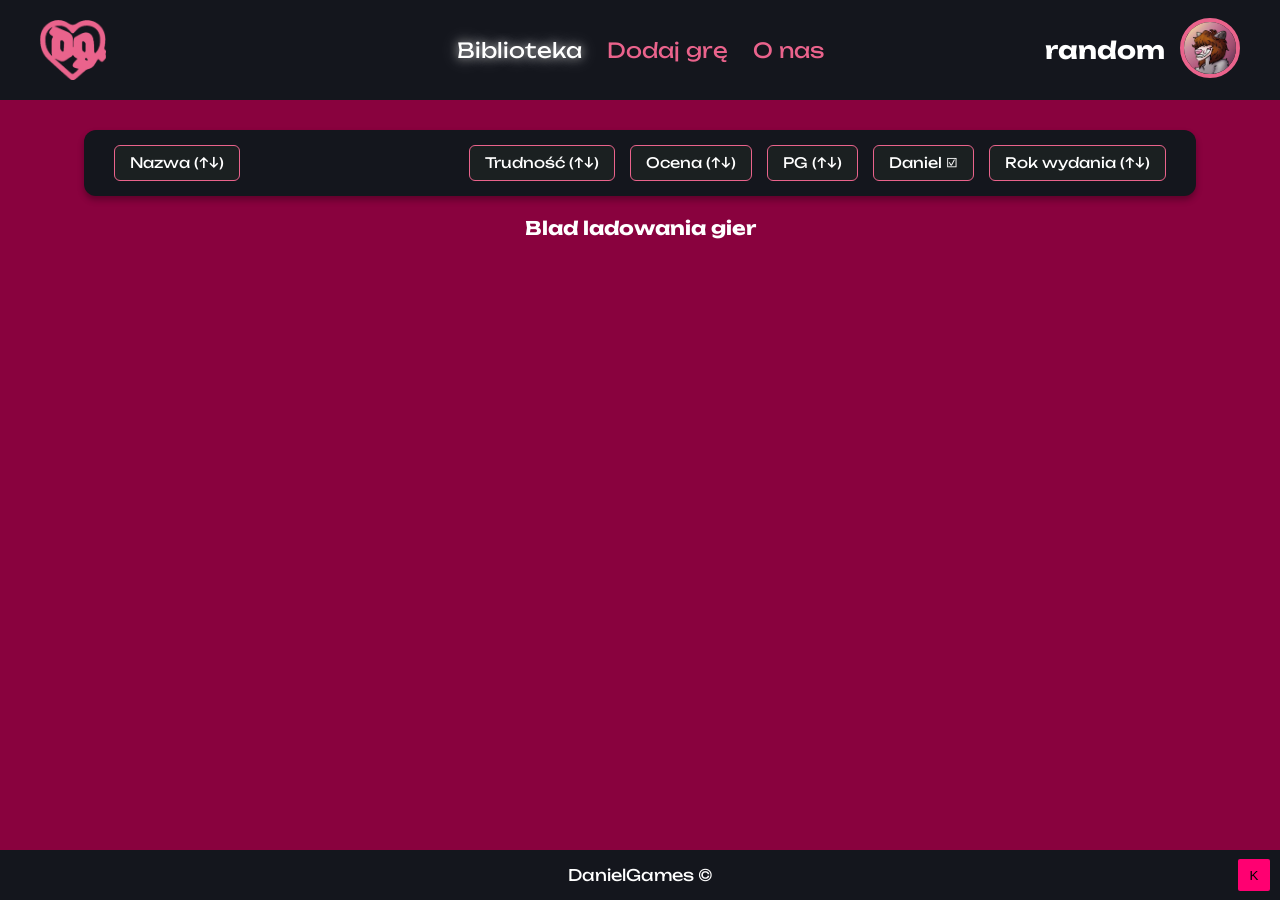
<file: index.html>
<!DOCTYPE html>
<html lang="pl">
<head>
    <meta charset="UTF-8">
    <meta name="viewport" content="width=device-width, initial-scale=1.0">
    <title>DanielGames</title>

    <link rel="stylesheet" href="src/css/style.css"/>
    <link rel="icon" href="src/img/logo.png"/>
    <script src="src/java/seeGames.js" defer></script>
    <script src="src/java/przyciskDostepu.js" defer></script>
</head>

<body>

<header class="header">

    <div class="header-left">
        <a href="index.html" class="logo-container" aria-label="Strona główna">
            <img src="src/img/logo.png" alt="Logo DanielGames" class="logo-normal"/>
            <img src="src/img/logo1.png" alt="" class="logo-on-hover"/>
        </a>
    </div>

    <button class="hamburger" aria-label="Otwórz menu">≡</button>

    <nav class="header-center" aria-label="Nawigacja">
        <ul class="nav-list">
            <li><a href="index.html" class="active-link">Biblioteka</a></li>
            <li><a href="dodajGre.html">Dodaj grę</a></li>
            <li><a href="oNas.html">O nas</a></li>
        </ul>
    </nav>

    <nav class="mobile-menu" aria-label="Menu mobilne">
        <a href="index.html" class="active-link">Biblioteka</a>
        <a href="dodajGre.html">Dodaj grę</a>
        <a href="oNas.html">O nas</a>
    </nav>

    <div class="header-right">
        <span class="username">random</span>
        <div class="avatar">
            <img src="src/img/avatar.jpg" alt="Avatar użytkownika"/>
        </div>
    </div>

</header>

<div class="layout">

    <section class="sort-bar">
        <button class="sort-item name-col">Nazwa (↑↓)</button>

        <div class="sort-right">
            <button class="sort-item">Trudność (↑↓)</button>
            <button class="sort-item">Ocena (↑↓)</button>
            <button class="sort-item">PG (↑↓)</button>
            <button class="sort-item">Daniel ☑</button>
            <button class="sort-item">Rok wydania (↑↓)</button>
        </div>
    </section>

    <div class="games-content">
    </div>

</div>

<footer class="footer">
    <p>DanielGames ©</p>
    <button class="accessibility accessibility-turning-button" aria-label="Tryb dostępności">K</button>
</footer>

<script>
const hamburger = document.querySelector(".hamburger");
const mobileMenu = document.querySelector(".mobile-menu");

hamburger.addEventListener("click", () => {
    mobileMenu.classList.toggle("open");
    hamburger.classList.toggle("open");
});
</script>

</body>
</html>
</file>
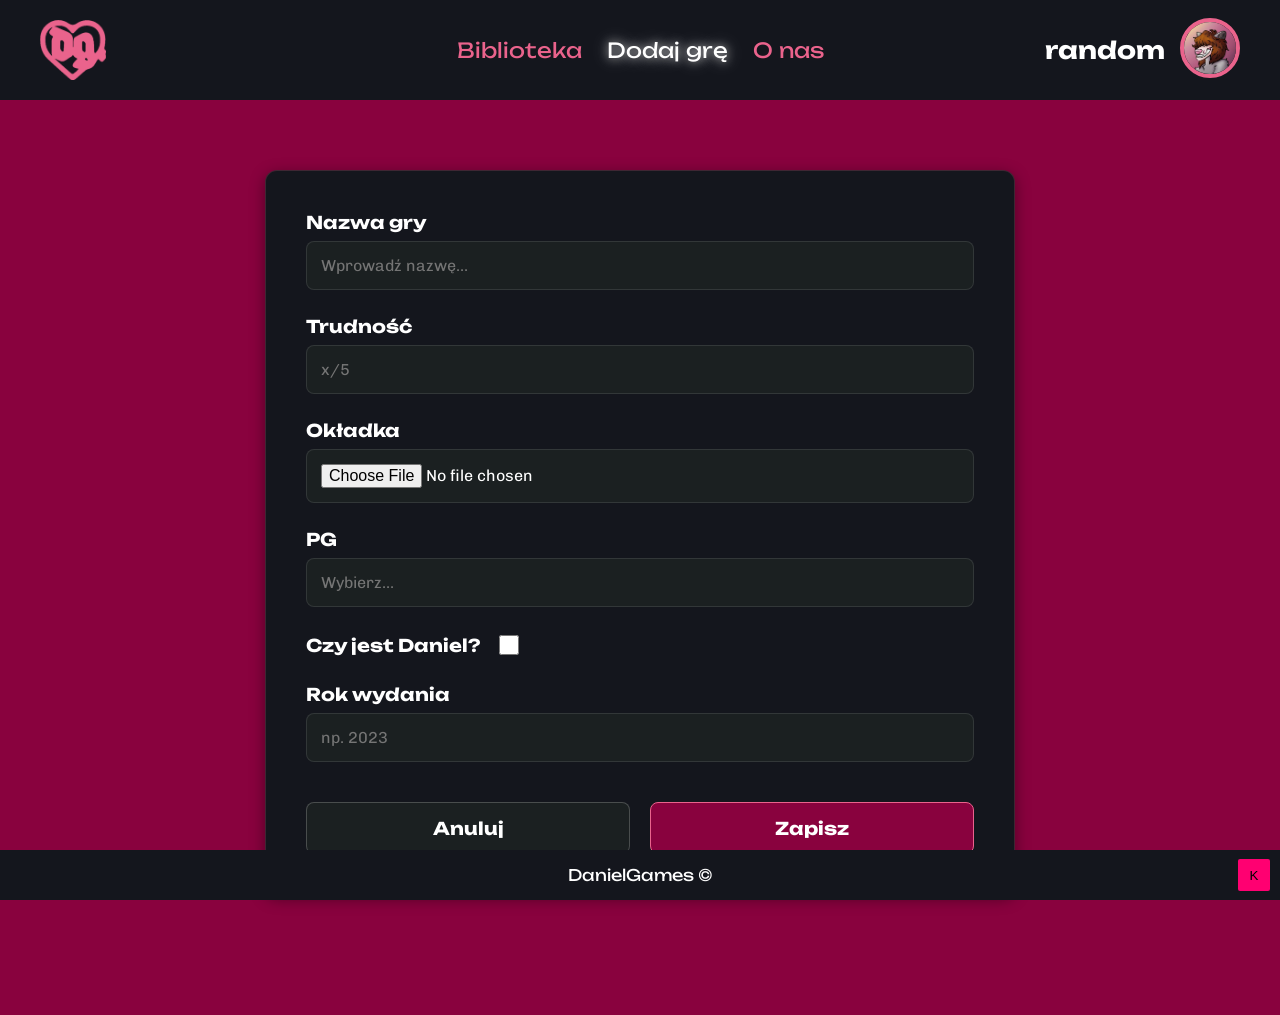
<file: dodajGre.html>
<!DOCTYPE html>
<html lang="pl">
<head>
    <meta charset="UTF-8">
    <meta name="viewport" content="width=device-width, initial-scale=1.0">
    <title>DanielGames – Dodaj grę</title>

    <link rel="stylesheet" href="src/css/style.css"/>
    <link rel="icon" href="src/img/logo.png"/>
    <script src="src/java/dodajGre.js" defer></script>
</head>

<body>

<header class="header">

    <div class="header-left">
        <a href="index.html" class="logo-container" aria-label="Strona główna">
            <img src="src/img/logo.png" alt="Logo DanielGames" class="logo-normal"/>
            <img src="src/img/logo1.png" alt="" class="logo-on-hover"/>
        </a>
    </div>

    <button class="hamburger" aria-label="Otwórz menu">≡</button>

    <nav class="header-center" aria-label="Nawigacja">
        <ul class="nav-list">
            <li><a href="index.html">Biblioteka</a></li>
            <li><a href="dodajGre.html" class="active-link">Dodaj grę</a></li>
            <li><a href="oNas.html">O nas</a></li>
        </ul>
    </nav>

    <nav class="mobile-menu" aria-label="Menu mobilne">
        <a href="index.html">Biblioteka</a>
        <a href="dodajGre.html" class="active-link">Dodaj grę</a>
        <a href="oNas.html">O nas</a>
    </nav>

    <div class="header-right">
        <span class="username">random</span>
        <div class="avatar">
            <img src="src/img/avatar.jpg" alt="Avatar użytkownika"/>
        </div>
    </div>

</header>

<div class="layout">

    <main class="content">

        <form class="add-form">

            <div class="form-row">
                <label for="title">Nazwa gry</label>
                <input type="text" id="title" name="title" placeholder="Wprowadź nazwę..." required>
            </div>

            <div class="form-row">
                <label for="trudnosc">Trudność</label>
                <input type="text" id="trudnosc" name="trudnosc" placeholder="x/5" required>
            </div>

            <div class="form-row">
                <label for="image">Okładka</label>
                <input type="file" id="image" name="image" required>
                <img id="preview" class="cover-preview" alt="Podgląd okładki">
            </div>

            <div class="form-row">
                <label for="wiek">PG</label>
                <input list="ograniczeniaWiekowe" id="wiek" name="wiek" placeholder="Wybierz..." required>
                <datalist id="ograniczeniaWiekowe">
                    <option value="Każdy wiek"></option>
                    <option value="3+"></option>
                    <option value="7+"></option>
                    <option value="12+"></option>
                    <option value="16+"></option>
                    <option value="18+"></option>
                </datalist>
            </div>

            <div class="form-row checkbox-row">
                <label for="daniel">Czy jest Daniel?</label>
                <input type="checkbox" id="daniel" name="daniel">
            </div>

            <div class="form-row">
                <label for="releaseYear">Rok wydania</label>
                <input type="number" id="releaseYear" name="releaseYear" placeholder="np. 2023" required>
            </div>

            <div class="form-buttons">
                <button type="reset">Anuluj</button>
                <button type="submit">Zapisz</button>
            </div>

        </form>

    </main>

</div>

<footer class="footer">
    <p>DanielGames ©</p>
    <button class="accessibility accessibility-turning-button" aria-label="Tryb dostępności">K</button>
</footer>

<script src="src/java/przyciskDostepu.js"></script>

<script>
document.getElementById("image").addEventListener("change", function () {
    const file = this.files[0];
    const preview = document.getElementById("preview");

    if (!file) {
        preview.style.display = "none";
        preview.src = "";
        return;
    }

    const reader = new FileReader();
    reader.onload = function (e) {
        preview.src = e.target.result;
        preview.style.display = "block";
    };
    reader.readAsDataURL(file);
});
</script>

<script>
const hamburger = document.querySelector(".hamburger");
const mobileMenu = document.querySelector(".mobile-menu");

hamburger.addEventListener("click", () => {
    mobileMenu.classList.toggle("open");
    hamburger.classList.toggle("open");
});
</script>

</body>
</html>
</file>
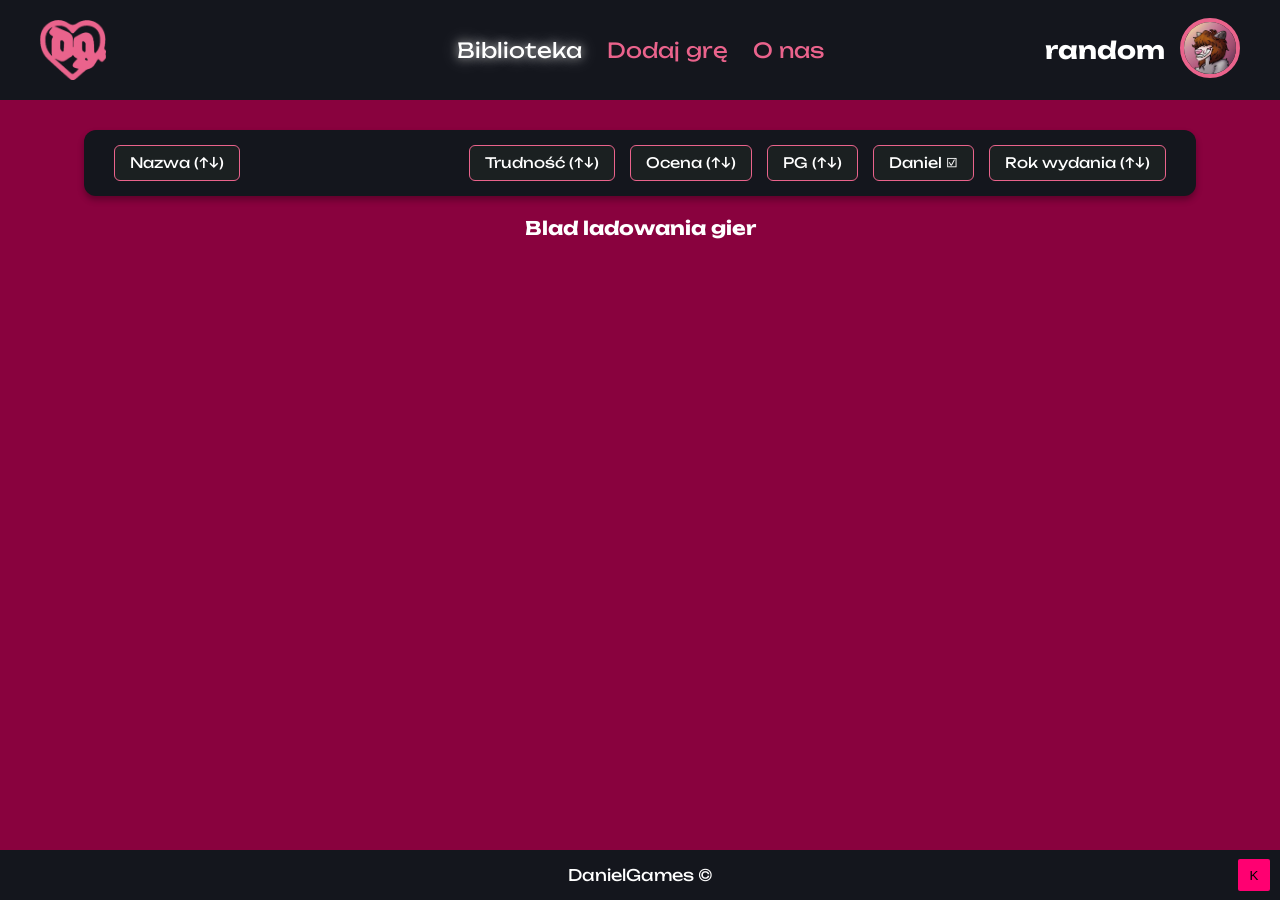
<file: ladowanie.html>
<!--po tym jak sie zrestartuje strone to nie laduje gier z bazy danych - k-->
<!DOCTYPE html>
<html lang="en">
<head>
    <meta charset="UTF-8">
    <meta name="viewport" content="width=device-width, initial-scale=1.0">
    <meta http-equiv="X-UA-Compatible" content="ie=edge">
    <title>DanielGames</title>
    <link rel="stylesheet" href="src/css/style.css"/>
    <link rel="icon" href="src/img/logo.png"/>
    <script src="src/java/ladowanieStronek.js" defer></script>
    <script src="src/java/seeGames.js" defer></script>
    <script src="src/java/dodajGre.js" defer></script>
    <script src="src/java/przyciskDostepu.js" defer></script>
</head>
<body>
<div class="stronka">
    <div id="container"></div>
</div>
</body>
</html>
</file>
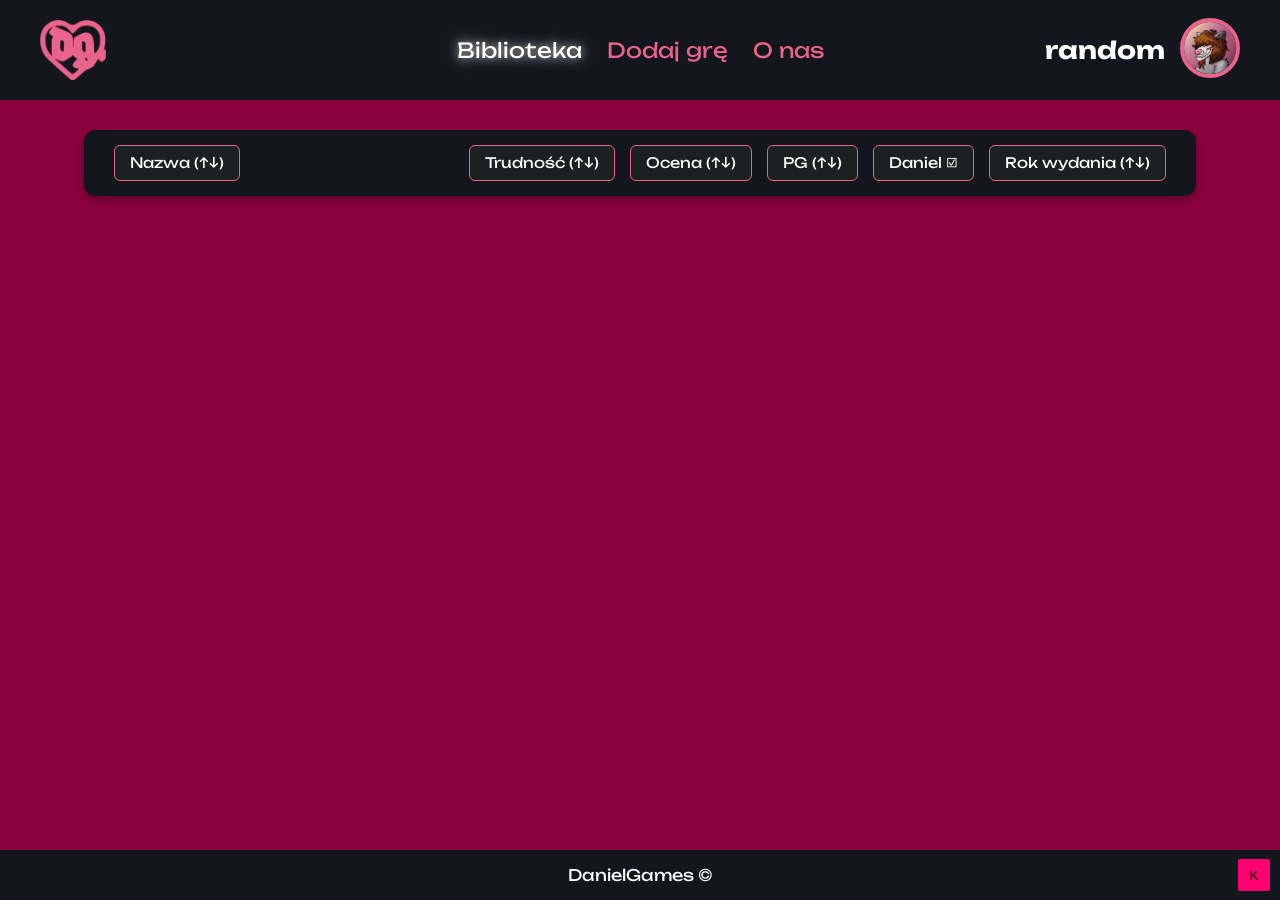
<file: nieWiem.html>
<!DOCTYPE html>
<html lang="en">
<head>
    <meta charset="UTF-8">
    <meta name="viewport" content="width=device-width, initial-scale=1.0">
    <meta http-equiv="X-UA-Compatible" content="ie=edge">
    <title>DanielGames</title>
    <link rel="stylesheet" href="src/css/style.css"/>
    <link rel="icon" href="src/img/logo.png"/>
</head>
<body>
<div class="stronka">
    <div id="container"></div>
</div>

<script>
    function loadPage(url) {
        fetch(url)
            .then(response => response.text())
            .then(html => {
                const parser = new DOMParser();
                const doc = parser.parseFromString(html, 'text/html');
                const body = doc.querySelector('body');

                if (body) {
                    document.getElementById('container').innerHTML = body.innerHTML;
                    attachLinkHandlers();
                }
            })
    }

    function attachLinkHandlers() {
        const links = document.querySelectorAll('#container a');
        links.forEach(link => {
            link.addEventListener('click', function (e) {
                const href = this.getAttribute('href');
                if (href && (href.includes('index.html') || href.includes('dodajGre.html') || href.includes('oNas.html'))) {
                    e.preventDefault();
                    loadPage(href);
                }
            });
        });
    }

    window.addEventListener('DOMContentLoaded', function () {
        loadPage('index.html');
    });
</script>
</body>
</html>
</file>
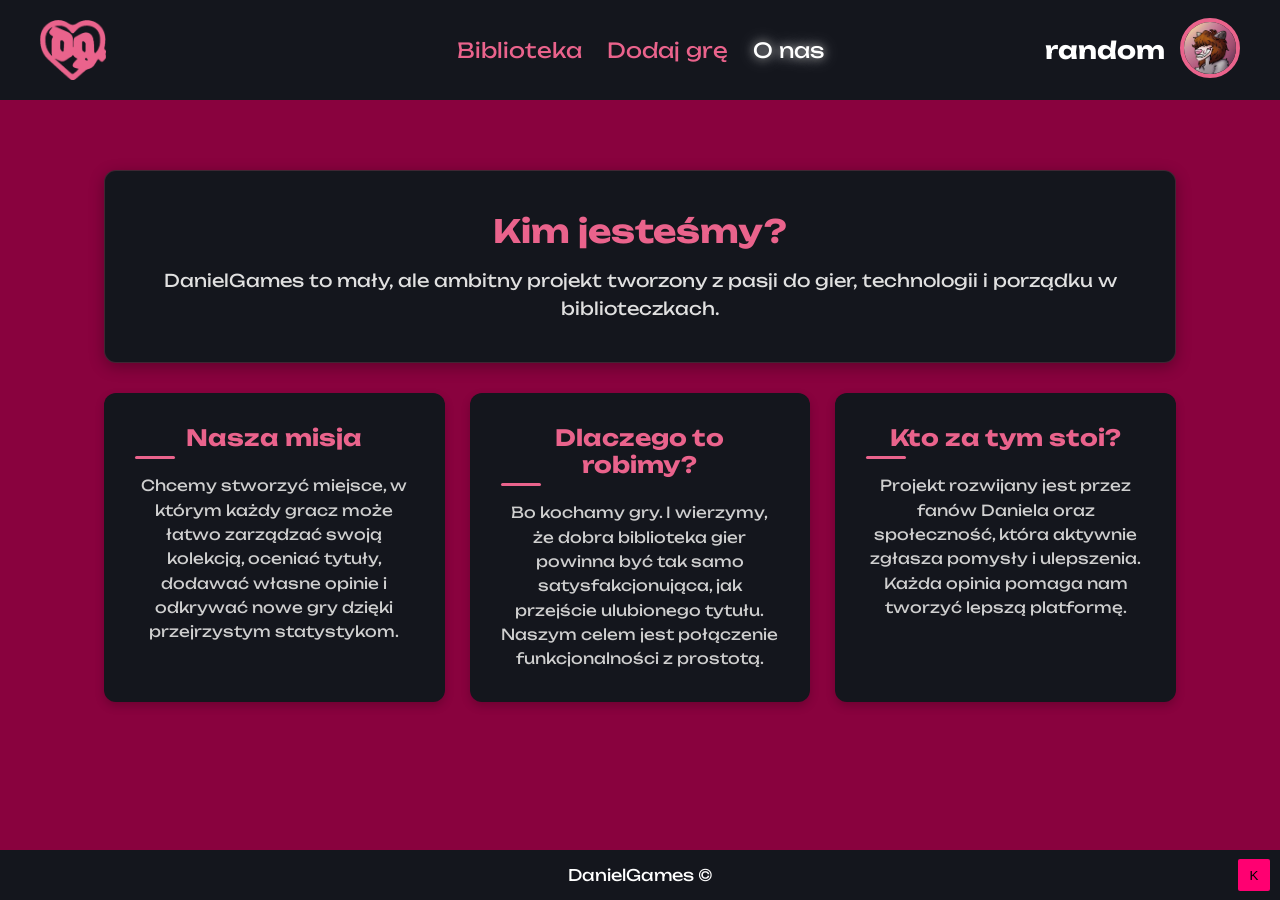
<file: oNas.html>
<!DOCTYPE html>
<html lang="pl">
<head>
    <meta charset="UTF-8">
    <meta name="viewport" content="width=device-width, initial-scale=1.0">
    <title>DanielGames – O nas</title>

    <link rel="stylesheet" href="src/css/style.css"/>
    <link rel="icon" href="src/img/logo.png"/>
</head>

<body>

<header class="header">

    <div class="header-left">
        <a href="index.html" class="logo-container" aria-label="Strona główna">
            <img src="src/img/logo.png" alt="Logo DanielGames" class="logo-normal"/>
            <img src="src/img/logo1.png" alt="" class="logo-on-hover"/>
        </a>
    </div>

    <button class="hamburger" aria-label="Otwórz menu">≡</button>

    <nav class="header-center" aria-label="Nawigacja">
        <ul class="nav-list">
            <li><a href="index.html">Biblioteka</a></li>
            <li><a href="dodajGre.html">Dodaj grę</a></li>
            <li><a href="oNas.html" class="active-link">O nas</a></li>
        </ul>
    </nav>

    <nav class="mobile-menu" aria-label="Menu mobilne">
        <a href="index.html">Biblioteka</a>
        <a href="dodajGre.html">Dodaj grę</a>
        <a href="oNas.html" class="active-link">O nas</a>
    </nav>

    <div class="header-right">
        <span class="username">random</span>
        <div class="avatar">
            <img src="src/img/avatar.jpg" alt="Avatar użytkownika"/>
        </div>
    </div>

</header>

<div class="layout">

    <main class="about">

        <section class="about-hero">
            <h2 class="about-title">Kim jesteśmy?</h2>
            <p class="about-subtitle">
                DanielGames to mały, ale ambitny projekt tworzony z pasji do gier, technologii i porządku w biblioteczkach.
            </p>
        </section>

        <section class="about-content">

            <article class="about-block">
                <h3 class="about-heading">Nasza misja</h3>
                <p>
                    Chcemy stworzyć miejsce, w którym każdy gracz może łatwo zarządzać swoją kolekcją,
                    oceniać tytuły, dodawać własne opinie i odkrywać nowe gry dzięki przejrzystym statystykom.
                </p>
            </article>

            <article class="about-block">
                <h3 class="about-heading">Dlaczego to robimy?</h3>
                <p>
                    Bo kochamy gry. I wierzymy, że dobra biblioteka gier powinna być tak samo satysfakcjonująca,
                    jak przejście ulubionego tytułu. Naszym celem jest połączenie funkcjonalności z prostotą.
                </p>
            </article>

            <article class="about-block">
                <h3 class="about-heading">Kto za tym stoi?</h3>
                <p>
                    Projekt rozwijany jest przez fanów Daniela oraz społeczność, która aktywnie zgłasza pomysły i ulepszenia.
                    Każda opinia pomaga nam tworzyć lepszą platformę.
                </p>
            </article>

        </section>

    </main>

</div>

<footer class="footer">
    <p>DanielGames ©</p>
    <button class="accessibility accessibility-turning-button" aria-label="Tryb dostępności">K</button>
</footer>

<script src="src/java/przyciskDostepu.js"></script>

<script>
const hamburger = document.querySelector(".hamburger");
const mobileMenu = document.querySelector(".mobile-menu");

hamburger.addEventListener("click", () => {
    mobileMenu.classList.toggle("open");
    hamburger.classList.toggle("open");
});
</script>

</body>
</html>
</file>
<file: src/css/style.css>
@import url("https://fonts.googleapis.com/css2?family=Unbounded:wght@400;700&display=swap");
@import url("https://fonts.googleapis.com/css2?family=Creepster:wght@400;700&display=swap");
@import url("https://fonts.googleapis.com/css2?family=Chivo:wght@400;700&display=swap");

*, *::before, *::after {
    box-sizing: border-box;
}

h1, h2, h3, p, ul, figure {
    margin: 0;
    padding: 0;
}



body {
    margin: 0;
    overflow-y: scroll;
    font-family: "Unbounded", sans-serif;
    background-color: #89023E;
    color: #fff;
    text-align: center;
    min-height: 100vh;
    padding-bottom: 80px;
    box-sizing: border-box;
}

.header {
    height: 100px;
    min-height: 100px;
    max-height: 100px;
    width: 100%;
    display: flex;
    justify-content: space-between;
    align-items: center;
    padding: 0 40px;
    background-color: #14161D;
    position: relative;
    z-index: 100;
    box-sizing: border-box;
}

.logo-container {
    width: 160px;
    height: 60px;
    position: relative;
    display: flex;
    align-items: center;
    flex-shrink: 0;
}

.logo-container img {
    max-height: 60px;
    width: auto;
    object-fit: contain;
    transition: opacity .4s;
}

.logo-normal { opacity: 1; }
.logo-on-hover { opacity: 0; position: absolute; top: 0; left: 0; }

.logo-container:hover .logo-normal { opacity: 0; }
.logo-container:hover .logo-on-hover { opacity: 1; }

.header-center {
    position: absolute;
    left: 50%;
    top: 50%;
    transform: translate(-50%, -50%);
}

.nav-list {
    display: flex;
    gap: 25px;
    list-style: none;
}

.nav-list a {
    text-decoration: none;
    color: #ea638c;
    transition: .3s;
    font-size: 1.3rem;
}

.nav-list a:hover {
    color: #fff;
}

.active-link {
    color: #fff !important;
    text-shadow: 0 0 10px rgba(255,255,255,.7),
                 0 0 20px rgba(255,255,255,.4);
}

.header-right {
    display: flex;
    align-items: center;
    gap: 15px;
}

.username {
    font-size: 1.5em;
    font-weight: bold;
}

.avatar img {
    width: 60px;
    height: 60px;
    object-fit: cover;
    border-radius: 50%;
    border: 4px solid #ea638c;
}

.hamburger {
    display: none;
    background: none;
    border: none;
    font-size: 38px;
    color: #fff;
    cursor: pointer;
    z-index: 200;
}

.mobile-menu {
    display: none;
    flex-direction: column;
    background-color: #14161D;
    position: absolute;
    top: 100px;
    left: 0;
    width: 100%;
    padding: 20px 0;
    gap: 20px;
    border-top: 2px solid #ea638c;
}

.mobile-menu a {
    color: #ea638c;
    text-decoration: none;
    font-size: 1.4rem;
}

.mobile-menu a:hover {
    color: #fff;
}

.mobile-menu.open {
    display: flex;
}

.layout {
    max-width: 90%;
    margin: 0 auto;
    width: 100%;
    padding: 30px 20px 0 20px;
    box-sizing: border-box;
}

.content {
    max-width: 85%;
    margin: 0 auto;
}



.add-form {
    max-width: 750px;
    width: 100%;
    margin: 40px auto;
    display: flex;
    flex-direction: column;
    gap: 25px;
    background-color: #14161D;
    padding: 40px;
    border-radius: 12px;
    box-shadow: 0 4px 15px rgba(0, 0, 0, 0.4);
    border: 1px solid rgba(234, 99, 140, 0.2);
}

.form-row {
    display: flex;
    flex-direction: column;
    text-align: left;
    gap: 8px;
}

.form-row label {
    font-size: 1.1rem;
    color: #fff;
    font-weight: bold;
}

.form-row input {
    padding: 14px;
    border-radius: 8px;
    border: 1px solid rgba(255, 255, 255, 0.1);
    font-size: 1rem;
    background-color: #1B2021;
    color: #fff;
    font-family: "Chivo", sans-serif;
    transition: border-color 0.3s, box-shadow 0.3s;
}

.form-row input:focus {
    outline: none;
    border-color: #ea638c;
    box-shadow: 0 0 8px rgba(234, 99, 140, 0.4);
}

.cover-preview {
    width: 100%;
    max-height: 450px;
    object-fit: contain;
    border-radius: 12px;
    margin-top: 15px;
    display: none;
    background-color: #1B2021;
    padding: 10px;
    border: 1px dashed #ea638c;
}

.checkbox-row {
    flex-direction: row;
    align-items: center;
    gap: 15px;
    cursor: pointer;
}

.checkbox-row input[type="checkbox"] {
    width: 20px;
    height: 20px;
    accent-color: #ea638c;
    cursor: pointer;
}

.form-buttons {
    display: flex;
    gap: 20px;
    margin-top: 15px;
}

.form-buttons button {
    width: 100%;
    padding: 14px;
    border-radius: 8px;
    font-size: 1.1rem;
    font-family: "Unbounded", sans-serif;
    font-weight: bold;
    cursor: pointer;
    transition: all 0.3s ease;
}

.form-buttons button[type="reset"] {
    background-color: #1B2021;
    color: #fff;
    border: 1px solid rgba(255, 255, 255, 0.2);
}

.form-buttons button[type="reset"]:hover {
    background-color: #32383a;
    border-color: #fff;
}

.form-buttons button[type="submit"] {
    background-color: #89023E;
    color: #fff;
    border: 1px solid #ea638c;
}

.form-buttons button[type="submit"]:hover {
    background-color: #ea638c;
    box-shadow: 0 0 15px rgba(234, 99, 140, 0.6);
}

body.dostepnosc .add-form {
    background-color: #000;
    border: 2px solid #FF0071;
}
body.dostepnosc .form-buttons button[type="submit"] {
    background-color: #FF0071;
    color: #000;
    border-color: #FF0071;
}

.game-reviews {
    margin-top: 25px;
    text-align: left;
    background-color: #14161D;
    padding: 25px;
    border-radius: 12px;
    box-shadow: 0 4px 6px rgba(0,0,0,.3);
}

.game-reviews-title {
    font-size: 22px;
    color: #ea638c;
    margin-bottom: 15px;
}

.review-list {
    display: flex;
    flex-direction: column;
    gap: 15px;
}

.review-item {
    padding: 15px 20px;
    background-color: #1B2021;
    border-left: 4px solid #ea638c;
    border-radius: 8px;
}

.review-rating {
    color: #ea638c;
    font-size: 16px;
    margin-bottom: 8px;
}

.review-text {
    font-family: "Chivo", sans-serif;
    font-size: 17px;
    line-height: 1.45;
}

.review-empty {
    color: rgba(255,255,255,0.7);
    font-family: "Chivo", sans-serif;
}

.review-btn {
    background-color: #89023E;
    color: white;
    border: none;
    padding: 10px 25px;
    border-radius: 20px;
    cursor: pointer;
    transition: .3s;
}

.review-btn:hover {
    background-color: #ea638c;
}

.footer {
    height: 50px;
    background-color: #14161D;
    display: flex;
    justify-content: center;
    align-items: center;
    position: fixed;
    bottom: 0;
    left: 0;
    right: 0;
    z-index: 1000;
}

.footer .accessibility {
    position: absolute;
    right: 10px;
    bottom: 9px;
    background-color: #FF0071;
    color: black;
    width: 32px;
    height: 32px;
    display: flex;
    justify-content: center;
    align-items: center;
    border-radius: 2px;
    border: none;
    cursor: pointer;
}

body.dostepnosc {
    background-color: #FF0071;
}

body.dostepnosc .header-center a:not(.active-link) {
    color: #FF004D !important;
}

body.dostepnosc .avatar img {
    border-color: #FF004D;
}

body.dostepnosc .review-btn {
    background-color: #FF0071;
}

body.dostepnosc .review-btn:hover {
    background-color: #FF004D;
}

body.dostepnosc .accessibility {
    background-color: #FF0071;
}

.sort-bar {
    display: flex;
    justify-content: space-between;
    align-items: center;
    background-color: #14161D;
    padding: 15px 30px;
    border-radius: 12px;
    margin-bottom: 20px;
    box-shadow: 0 4px 6px rgba(0,0,0,.3);
    flex-wrap: wrap;
    gap: 15px;
}

.sort-right {
    display: flex;
    gap: 15px;
    flex-wrap: wrap;
    justify-content: flex-start;
}

.sort-item {
    background-color: #1B2021;
    color: #fff;
    border: 1px solid #ea638c;
    padding: 8px 15px;
    border-radius: 6px;
    cursor: pointer;
    font-family: inherit;
    font-size: 0.9rem;
    transition: .3s;
}

.sort-item:hover {
    background-color: #ea638c;
    color: #fff;
}

body.dostepnosc .sort-bar {
    background-color: #000;
    border: 2px solid #FF0071;
}

body.dostepnosc .sort-item {
    border-color: #FF0071;
    color: #FFF;
}

.about {
    max-width: 1200px;
    margin: 40px auto;
    padding: 0 20px;
    font-family: inherit;
    color: #fff;
}

.about-hero {
    background-color: #14161D;
    padding: 40px;
    border-radius: 12px;
    text-align: center;
    margin-bottom: 30px;
    box-shadow: 0 4px 15px rgba(0, 0, 0, 0.3);
    border: 1px solid rgba(234, 99, 140, 0.2);
}

.about-title {
    font-size: 2rem;
    color: #ea638c;
    margin-bottom: 15px;
}

.about-subtitle {
    font-size: 1.1rem;
    line-height: 1.6;
    color: #e0e0e0;
}

.about-content {
    display: grid;
    grid-template-columns: repeat(auto-fit, minmax(300px, 1fr));
    gap: 25px;
    margin-top: 20px;
}

.about-block {
    background-color: #14161D;
    padding: 30px;
    border-radius: 12px;
    box-shadow: 0 4px 10px rgba(0, 0, 0, 0.2);
    transition: transform 0.3s ease, border-color 0.3s ease;
    border: 1px solid transparent;
}

.about-block:hover {
    transform: translateY(-5px);
    border-color: #ea638c;
}

.about-heading {
    font-size: 1.4rem;
    color: #ea638c;
    margin-bottom: 15px;
    position: relative;
    padding-bottom: 8px;
}

.about-heading::after {
    content: '';
    position: absolute;
    bottom: 0;
    left: 0;
    width: 40px;
    height: 3px;
    background-color: #ea638c;
    border-radius: 2px;
}

.about-block p {
    font-size: 0.95rem;
    line-height: 1.6;
    color: #cfcfcf;
    margin: 0;
}

body.dostepnosc .about-hero,
body.dostepnosc .about-block {
    background-color: #000;
    border: 2px solid #FF0071;
}
body.dostepnosc .about-title,
body.dostepnosc .about-heading {
    color: #FFF;
}

@media (max-width: 900px) {
    .header {
        flex-direction: row;
        height: 100px;
        min-height: 100px;
        max-height: 100px;
        padding: 0 20px;
    }

    .hamburger {
        display: block;
    }

    .header-center {
        display: none;
    }

    .header-right {
        justify-content: center;
        height: 100%;
        align-items: center;
    }
    
    .header-right .username {
        font-size: 1.1rem !important;
    }

    .add-form {
        padding: 25px;
    }

    .review-item {
        padding: 12px 15px;
    }

    .sort-bar {
        flex-direction: column;
        align-items: stretch;
        padding: 15px;
    }

    .sort-right {
        justify-content: center;
    }

    .sort-item {
        flex: 1 1 auto;
        text-align: center;
        font-size: 0.85rem;
    }

    .game-card {
        padding: 20px 15px !important;
    }

    .game-title {
        font-size: 22px !important;
        text-align: center !important;
    }

    .game-content {
        flex-direction: column !important;
        gap: 25px !important;
    }

    .game-cover {
        width: 100% !important;
        max-width: 340px !important;
        height: auto !important;
    }

    .game-stats {
        grid-template-columns: 1fr !important;
        gap: 20px !important;
        width: 100% !important;
    }

    .stat-item {
        width: 100% !important;
        justify-content: center !important;
    }

    .stars {
        width: auto !important;
        font-size: 28px !important;
        text-align: center;
    }

    .circle {
        width: 80px !important;
        height: 80px !important;
        font-size: 28px !important;
    }

    .year {
        font-size: 28px !important;
    }

    .checkbox {
        font-size: 38px !important;
    }

    .game-actions {
        justify-content: center !important;
        width: 100%;
    }
    
    .review-btn {
        width: 100%;
        font-size: 16px !important;
    }
}

@media (max-width: 600px) {
    .nav-list {
        flex-direction: column;
        gap: 10px;
    }

    .game-reviews {
        padding: 18px;
    }

    .review-text {
        font-size: 15px;
    }
}

.game-stats {
    display: grid;
    grid-template-columns: 1.5fr 1.2fr 1fr 1.1fr 1.6fr;
    gap: 20px;
    align-items: center;
    justify-items: center;
    width: 100%;
}

.game-card {
    background-color: #14161D;
    border-radius: 12px;
    padding: 26px 5%;
    margin-bottom: 7px;
    position: relative;
    box-shadow: 0 4px 6px #14161D;
    width: 100%;
    overflow: hidden;
}

.game-title {
    text-align: left;
    margin: 0 0 18px 0;
    font-size: 31.5px;
    font-weight: 400;
}

.game-content {
    display: flex;
    justify-content: space-between;
    align-items: center;
}

.game-cover {
    width: 100%;
    max-width: 420px;
    height: auto;
    aspect-ratio: 2 / 1;
    border-radius: 8px;
    object-fit: cover;
    flex-shrink: 0;
}

.stat-item {
    display: flex;
    justify-content: center;
    align-items: center;
    width: 100%;
}

.stars {
    font-size: 35px;
    letter-spacing: 2px;
    width: 210px;
}

.circle {
    width: 105px;
    height: 105px;
    border-radius: 50%;
    font-size: 38.5px;
}

.rating-pink { background-color: #89023E; }
.rating-red { background-color: #7a0016; }
.pg-orange { background-color: #B45400; }
.pg-red { background-color: #A00000; }

.checkbox {
    font-size: 52.5px;
}

.year {
    font-size: 42px;
}

.game-actions {
    display: flex;
    justify-content: flex-end;
    margin-top: 22px;
}

.review-btn {
    display: inline-flex;
    justify-content: center;
    align-items: center;
    background-color: #89023E;
    color: white;
    border: none;
    padding: 10.5px 28px;
    border-radius: 20px;
    cursor: pointer;
    font-family: inherit;
    font-size: 21px;
    transition: 0.3s;
}

.review-btn:hover {
    background-color: #ea638c;
}

.game-reviews {
    margin-top: 18px;
    text-align: left;
}

.game-reviews-title {
    color: #ea638c;
    font-size: 18px;
    margin: 0 0 10px;
}

.review-list {
    display: grid;
    gap: 10px;
}

.review-item {
    border-top: 1px solid rgba(234, 99, 140, 0.55);
    padding-top: 12px;
}

.review-rating {
    color: #ea638c;
    display: flex;
    flex-wrap: wrap;
    gap: 10px;
    font-size: 15px;
    margin-bottom: 6px;
}

.review-text,
.review-empty {
    font-family: "Chivo", sans-serif;
    font-size: 18px;
    line-height: 1.45;
    margin: 0;
}

.review-empty {
    color: rgba(255, 255, 255, 0.72);
}

.parent {
    display: grid;
    grid-template-columns: repeat(4, 1fr);
    grid-template-rows: 60px 1fr 1fr 1fr 1fr;
    gap: 15px;
}

body.dostepnosc .accessibility-turning-button{
    background-color: darkorange !important;
}

.toast {
    position: fixed;
    bottom: 80px;
    right: 20px;
    background-color: #14161D;
    color: #fff;
    padding: 15px 25px;
    border-radius: 8px;
    border: 2px solid #ea638c;
    font-family: "Chivo", sans-serif;
    font-size: 1rem;
    z-index: 9999;
    box-shadow: 0 4px 15px rgba(0, 0, 0, 0.5);
    
    opacity: 0;
    transform: translateY(20px);
    transition: opacity 0.3s ease, transform 0.3s ease;
    pointer-events: none;
}

.toast.show {
    opacity: 1;
    transform: translateY(0);
}

body.dostepnosc .toast {
    background-color: #000;
    border-color: #FF0071;
    color: #FFF;
}

#przyciskWiecej {
    background-color: #14161D; 
    color: #fff;
    border: 2px solid #ea638c;
    padding: 14px 40px;
    border-radius: 8px;
    font-family: "Unbounded", sans-serif;
    font-size: 1.1rem;
    font-weight: bold;
    cursor: pointer;
    transition: all 0.3s ease;
    box-shadow: 0 4px 10px rgba(0, 0, 0, 0.3);
}

#przyciskWiecej:hover {
    background-color: #ea638c;
    color: #fff;
    box-shadow: 0 0 15px rgba(234, 99, 140, 0.6);
    transform: translateY(-2px);
}

#przyciskWiecej:active {
    transform: translateY(1px);
}

body.dostepnosc #przyciskWiecej {
    background-color: #000;
    border: 2px solid #FF0071;
    color: #FFF;
}

body.dostepnosc #przyciskWiecej:hover {
    background-color: #fff;
    color: #000;
}


@media screen and (min-width: 1400px) {
    .layout {
        max-width: 1600px !important;
        width: 100%;
        padding: 40px 40px 0 40px;
    }

    .content {
        max-width: 100% !important; 
    }

    .add-form {
        max-width: 900px !important;
        width: 100%;
        padding: 50px;
        gap: 30px;
    }

    .form-row label {
        font-size: 1.25rem;
    }

    .form-row input {
        padding: 18px;
        font-size: 1.15rem;
    }

    .form-buttons button {
        padding: 18px;
        font-size: 1.2rem;
    }
    .about {
        max-width: 1400px !important;
        margin: 60px auto;
    }

    .about-hero {
        padding: 60px;
        margin-bottom: 40px;
    }

    .about-title {
        font-size: 2.8rem;
    }

    .about-subtitle {
        font-size: 1.35rem;
        max-width: 900px;
        margin: 0 auto;
    }

    .about-content {
        grid-template-columns: repeat(3, 1fr) !important; 
        gap: 35px;
    }

    .about-block {
        padding: 40px;
    }

    .about-heading {
        font-size: 1.7rem;
    }

    .about-block p {
        font-size: 1.1rem;
    }
}

@media screen and (min-width: 2000px) {
    .layout {
        max-width: 2000px !important;
    }

    .add-form {
        max-width: 100% !important;
        padding: 60px;
    }
    .about {
        max-width: 100% !important;
    }

    .about-hero {
        padding: 80px;
    }

    .about-title {
        font-size: 3.2rem;
    }

    .about-subtitle {
        font-size: 1.5rem;
        max-width: 1100px;
    }

    .about-content {
        gap: 45px;
    }

    .about-block {
        padding: 50px;
    }

    .about-heading {
        font-size: 1.9rem;
    }

    .about-block p {
        font-size: 1.25rem;
    }
}

@media screen and (min-width: 1600px) {
    .layout {
        max-width: 2000px;
    }
    .header-center {
        font-size: 1.7rem;
        padding-left: 80px;
    }
   .game-cover {
        width: 35%;
        max-width: 35%;
        height: auto;
    }
}

@media screen and (min-width: 2000px) {
    .layout {
        max-width: 2200px;
    }
    .game-cover {
        width: 35%;
        max-width: 35%;
        height: auto;
    }
    .parent {
        grid-template-columns: repeat(5, 1fr);
    }
}
</file>
